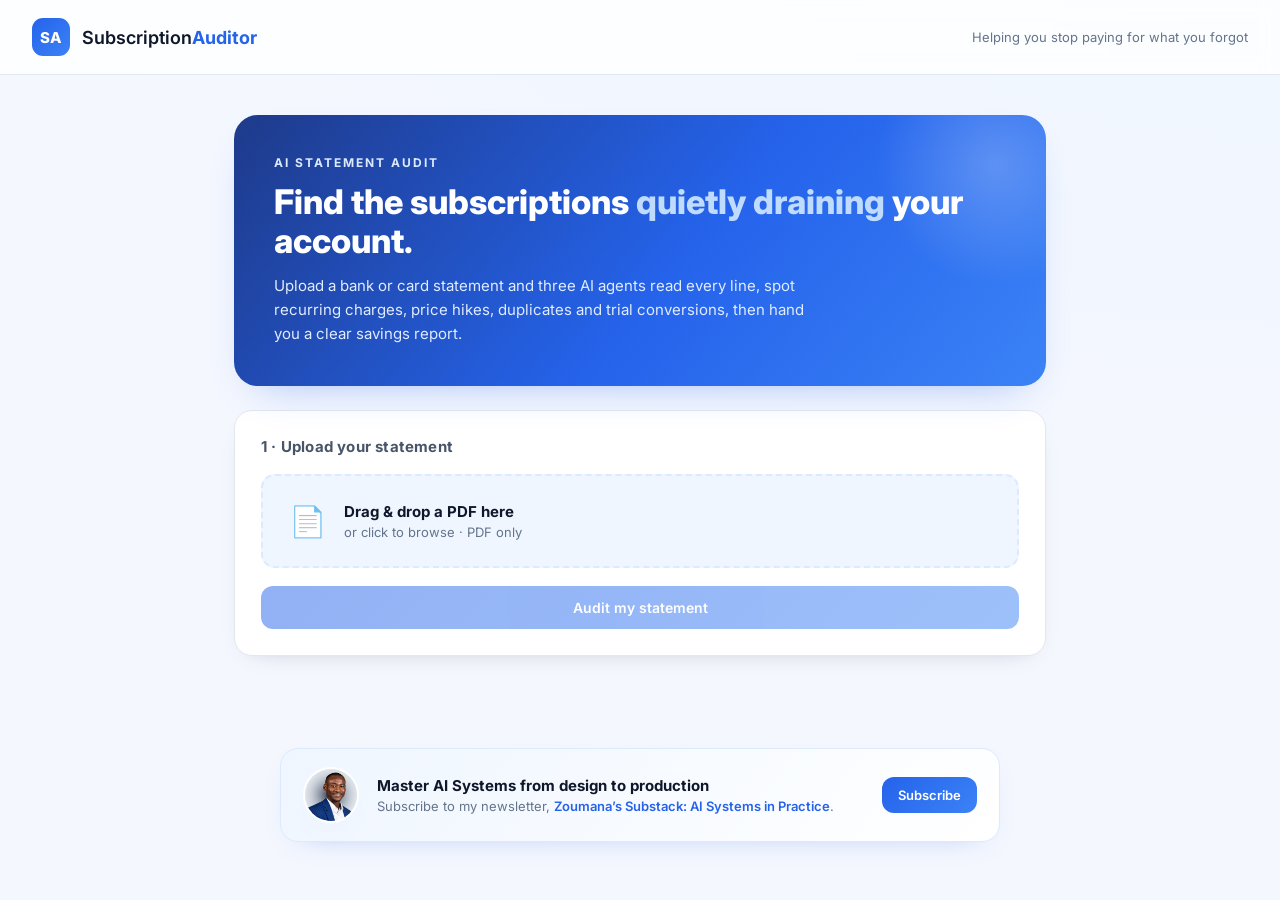
<file: ai-engineering-roadmap-part2/ui/index.html>
<!DOCTYPE html>
<html lang="en">
  <head>
    <meta charset="UTF-8" />
    <meta name="viewport" content="width=device-width, initial-scale=1.0" />
    <title>SubscriptionAuditor</title>
    <link rel="preconnect" href="https://fonts.googleapis.com" />
    <link
      href="https://fonts.googleapis.com/css2?family=Inter:wght@400;500;600;700;800&display=swap"
      rel="stylesheet"
    />
    <link rel="stylesheet" href="style.css" />
  </head>
  <body>
    <header class="topbar">
      <div class="brand">
        <span class="brand-mark">SA</span>
        <span class="brand-name">Subscription<strong>Auditor</strong></span>
      </div>
      <span class="brand-tag">Helping you stop paying for what you forgot</span>
    </header>

    <main class="wrap">
      <section class="hero">
        <div class="hero-copy">
          <p class="eyebrow">AI statement audit</p>
          <h1>Find the subscriptions <span>quietly draining</span> your account.</h1>
          <p class="lede">
            Upload a bank or card statement and three AI agents read every line,
            spot recurring charges, price hikes, duplicates and trial
            conversions, then hand you a clear savings report.
          </p>
        </div>
      </section>

      <!-- Upload -->
      <section class="card" id="uploadCard">
        <h2 class="card-title">1 &middot; Upload your statement</h2>
        <label class="dropzone" id="dropzone" for="fileInput">
          <input type="file" id="fileInput" accept="application/pdf,.pdf" hidden />
          <div class="dropzone-icon">📄</div>
          <div class="dropzone-text">
            <strong id="dropTitle">Drag &amp; drop a PDF here</strong>
            <span id="dropHint">or click to browse &middot; PDF only</span>
          </div>
        </label>
        <button class="btn primary" id="auditBtn" disabled>Audit my statement</button>
        <p class="error" id="uploadError" hidden></p>
      </section>

      <!-- Progress -->
      <section class="card" id="progressCard" hidden>
        <h2 class="card-title">2 &middot; Agents at work</h2>
        <div class="clock-row">
          <span class="spinner big"></span>
          <div class="clock-copy">
            <b id="clockLabel">Statement sent. The agents are reading it now.</b>
            <small>Elapsed: <span id="clock">0:00</span> &middot; an audit usually takes one to two minutes</small>
          </div>
        </div>
      </section>

      <!-- Report -->
      <section class="card report-card" id="reportCard" hidden>
        <div class="report-head">
          <div>
            <h2 class="card-title">3 &middot; Your savings report is ready</h2>
            <p class="report-note">
              Review it below, then download a copy to keep. Nothing is cancelled
              for you, you decide what to act on.
            </p>
          </div>
          <div class="report-actions">
            <a class="btn primary" id="downloadReport" download="savings-report.md">⬇ Download report</a>
            <a class="btn ghost" id="downloadCsv" download="transactions.csv" hidden>⬇ Transactions CSV</a>
          </div>
        </div>
        <div class="report-body markdown" id="report"></div>
      </section>
    </main>

    <footer class="foot">
      <div class="newsletter">
        <img class="author-logo" src="images/zoumana.png" alt="Zoumana Keita" onerror="this.style.display='none'" />
        <div class="newsletter-copy">
          <strong>Master AI Systems from design to production</strong>
          <span>
            Subscribe to my newsletter,
            <a href="https://zoumanakeita.substack.com/" target="_blank" rel="noopener"
              >Zoumana&rsquo;s Substack: AI Systems in Practice</a
            >.
          </span>
        </div>
        <a
          class="btn primary sm"
          href="https://zoumanakeita.substack.com/"
          target="_blank"
          rel="noopener"
          >Subscribe</a
        >
      </div>
    </footer>

    <!-- Config and libraries are served locally, so the page has no CDN dependency. -->
    <script src="config.js"></script>
    <script src="vendor/marked.min.js"></script>
    <script src="vendor/purify.min.js"></script>
    <script src="app.js"></script>
  </body>
</html>
</file>
<file: ai-engineering-roadmap-part2/ui/style.css>
:root {
  --blue-700: #1d4ed8;
  --blue-600: #2563eb;
  --blue-500: #3b82f6;
  --blue-100: #dbeafe;
  --blue-50: #eff6ff;
  --ink: #0f172a;
  --slate: #475569;
  --muted: #64748b;
  --bg: #f4f7fe;
  --card: #ffffff;
  --border: #e2e8f0;
  --success: #16a34a;
  --danger: #dc2626;
  --shadow: 0 18px 40px -24px rgba(37, 99, 235, 0.45);
  --radius: 18px;
}

* {
  box-sizing: border-box;
}

body {
  margin: 0;
  font-family: "Inter", system-ui, -apple-system, sans-serif;
  color: var(--ink);
  background: radial-gradient(1200px 600px at 100% -10%, var(--blue-50), transparent),
    var(--bg);
  min-height: 100vh;
}

/* Top bar */
.topbar {
  display: flex;
  align-items: center;
  justify-content: space-between;
  padding: 18px 32px;
  border-bottom: 1px solid var(--border);
  background: rgba(255, 255, 255, 0.8);
  backdrop-filter: blur(8px);
  position: sticky;
  top: 0;
  z-index: 10;
}

.brand {
  display: flex;
  align-items: center;
  gap: 12px;
}

.brand-mark {
  display: grid;
  place-items: center;
  width: 38px;
  height: 38px;
  border-radius: 11px;
  background: linear-gradient(135deg, var(--blue-600), var(--blue-500));
  color: #fff;
  font-weight: 800;
  font-size: 15px;
  letter-spacing: 0.5px;
  box-shadow: var(--shadow);
}

.brand-name {
  font-size: 18px;
  font-weight: 600;
  color: var(--ink);
}
.brand-name strong {
  color: var(--blue-600);
}

.brand-tag {
  font-size: 13px;
  color: var(--muted);
}

/* Layout */
.wrap {
  max-width: 860px;
  margin: 0 auto;
  padding: 40px 24px 64px;
  display: flex;
  flex-direction: column;
  gap: 24px;
}

/* Hero */
.hero {
  border-radius: 24px;
  padding: 40px;
  color: #fff;
  background: linear-gradient(130deg, #1e3a8a 0%, var(--blue-600) 55%, var(--blue-500) 100%);
  box-shadow: var(--shadow);
  position: relative;
  overflow: hidden;
}
.hero::after {
  content: "";
  position: absolute;
  right: -80px;
  top: -80px;
  width: 260px;
  height: 260px;
  border-radius: 50%;
  background: radial-gradient(circle, rgba(255, 255, 255, 0.22), transparent 65%);
}
.eyebrow {
  text-transform: uppercase;
  letter-spacing: 2px;
  font-size: 12px;
  font-weight: 700;
  margin: 0 0 12px;
  color: var(--blue-100);
}
.hero h1 {
  margin: 0 0 14px;
  font-size: 34px;
  line-height: 1.15;
  font-weight: 800;
}
.hero h1 span {
  color: #bfdbfe;
}
.lede {
  margin: 0;
  max-width: 60ch;
  color: #e0ecff;
  font-size: 15px;
  line-height: 1.6;
}

/* Cards */
.card {
  background: var(--card);
  border: 1px solid var(--border);
  border-radius: var(--radius);
  padding: 26px;
  box-shadow: 0 8px 24px -18px rgba(15, 23, 42, 0.35);
}
.card-title {
  margin: 0 0 18px;
  font-size: 15px;
  font-weight: 700;
  color: var(--slate);
  letter-spacing: 0.2px;
}

/* Dropzone */
.dropzone {
  display: flex;
  align-items: center;
  gap: 18px;
  padding: 26px;
  border: 2px dashed var(--blue-100);
  border-radius: 14px;
  background: var(--blue-50);
  cursor: pointer;
  transition: border-color 0.15s, background 0.15s, transform 0.1s;
}
.dropzone:hover {
  border-color: var(--blue-500);
}
.dropzone.dragover {
  border-color: var(--blue-600);
  background: #e4edff;
  transform: translateY(-1px);
}
.dropzone.has-file {
  border-style: solid;
  border-color: var(--success);
  background: #f0fdf4;
}
.dropzone-icon {
  font-size: 30px;
}
.dropzone-text {
  display: flex;
  flex-direction: column;
  gap: 3px;
}
.dropzone-text strong {
  font-size: 15px;
}
.dropzone-text span {
  font-size: 13px;
  color: var(--muted);
}

/* Buttons */
.btn {
  display: inline-flex;
  align-items: center;
  justify-content: center;
  gap: 8px;
  border: none;
  border-radius: 12px;
  padding: 13px 22px;
  font-family: inherit;
  font-size: 14px;
  font-weight: 600;
  cursor: pointer;
  text-decoration: none;
  transition: transform 0.1s, box-shadow 0.15s, opacity 0.15s;
}
.btn.sm {
  padding: 10px 16px;
  font-size: 13px;
}
.btn.primary {
  background: linear-gradient(135deg, var(--blue-600), var(--blue-500));
  color: #fff;
  box-shadow: var(--shadow);
}
.btn.primary:hover {
  transform: translateY(-1px);
}
.btn.ghost {
  background: #fff;
  color: var(--blue-600);
  border: 1px solid var(--blue-100);
}
.btn:disabled {
  opacity: 0.5;
  cursor: not-allowed;
  box-shadow: none;
  transform: none;
}
#auditBtn {
  margin-top: 18px;
  width: 100%;
}

.error {
  margin: 14px 0 0;
  color: var(--danger);
  font-size: 13px;
  font-weight: 500;
}

/* Progress clock */
.clock-row {
  display: flex;
  align-items: center;
  gap: 16px;
}
.clock-copy {
  display: flex;
  flex-direction: column;
  gap: 4px;
}
.clock-copy b {
  font-size: 14px;
  color: var(--ink);
}
.clock-copy small {
  font-size: 12px;
  color: var(--muted);
}
.spinner {
  width: 14px;
  height: 14px;
  border: 2px solid var(--blue-500);
  border-top-color: transparent;
  border-radius: 50%;
  animation: spin 0.7s linear infinite;
  display: inline-block;
}
.spinner.big {
  width: 26px;
  height: 26px;
  border-width: 3px;
  flex: none;
}
@keyframes spin {
  to {
    transform: rotate(360deg);
  }
}

/* Report */
.report-head {
  display: flex;
  align-items: flex-start;
  justify-content: space-between;
  gap: 18px;
  flex-wrap: wrap;
}
.report-note {
  margin: 6px 0 0;
  font-size: 13px;
  color: var(--muted);
  max-width: 46ch;
}
.report-actions {
  display: flex;
  gap: 10px;
  flex-wrap: wrap;
}
.report-body {
  margin-top: 22px;
  padding: 22px;
  border: 1px solid var(--border);
  border-radius: 14px;
  background: #fcfdff;
  max-height: 520px;
  overflow: auto;
}

/* Markdown */
.markdown h1,
.markdown h2,
.markdown h3 {
  color: var(--ink);
  margin: 1.1em 0 0.5em;
}
.markdown h1 {
  font-size: 22px;
}
.markdown h2 {
  font-size: 18px;
}
.markdown p,
.markdown li {
  font-size: 14px;
  line-height: 1.6;
  color: var(--slate);
}
.markdown table {
  width: 100%;
  border-collapse: collapse;
  margin: 14px 0;
  font-size: 13px;
}
.markdown th,
.markdown td {
  border: 1px solid var(--border);
  padding: 8px 10px;
  text-align: left;
}
.markdown th {
  background: var(--blue-50);
  color: var(--slate);
}
.markdown code {
  background: #eef2f7;
  padding: 2px 6px;
  border-radius: 6px;
  font-size: 12px;
}

.foot {
  padding: 28px 24px 48px;
  display: flex;
  justify-content: center;
}
.newsletter {
  display: flex;
  align-items: center;
  gap: 18px;
  max-width: 720px;
  width: 100%;
  padding: 18px 22px;
  border-radius: var(--radius);
  background: linear-gradient(130deg, var(--blue-50), #ffffff);
  border: 1px solid var(--blue-100);
  box-shadow: 0 10px 30px -22px rgba(37, 99, 235, 0.5);
  flex-wrap: wrap;
}
.author-logo {
  flex: none;
  width: 56px;
  height: 56px;
  border-radius: 50%;
  object-fit: cover;
  border: 2px solid #fff;
  box-shadow: var(--shadow);
}
.newsletter-copy {
  flex: 1;
  min-width: 200px;
  display: flex;
  flex-direction: column;
  gap: 3px;
}
.newsletter-copy strong {
  font-size: 15px;
  color: var(--ink);
}
.newsletter-copy span {
  font-size: 13px;
  color: var(--muted);
}
.newsletter-copy a {
  color: var(--blue-600);
  font-weight: 600;
  text-decoration: none;
}
.newsletter-copy a:hover {
  text-decoration: underline;
}

@media (max-width: 640px) {
  .hero {
    padding: 28px;
  }
  .hero h1 {
    font-size: 26px;
  }
  .topbar {
    padding: 14px 18px;
  }
  .brand-tag {
    display: none;
  }
}
</file>
